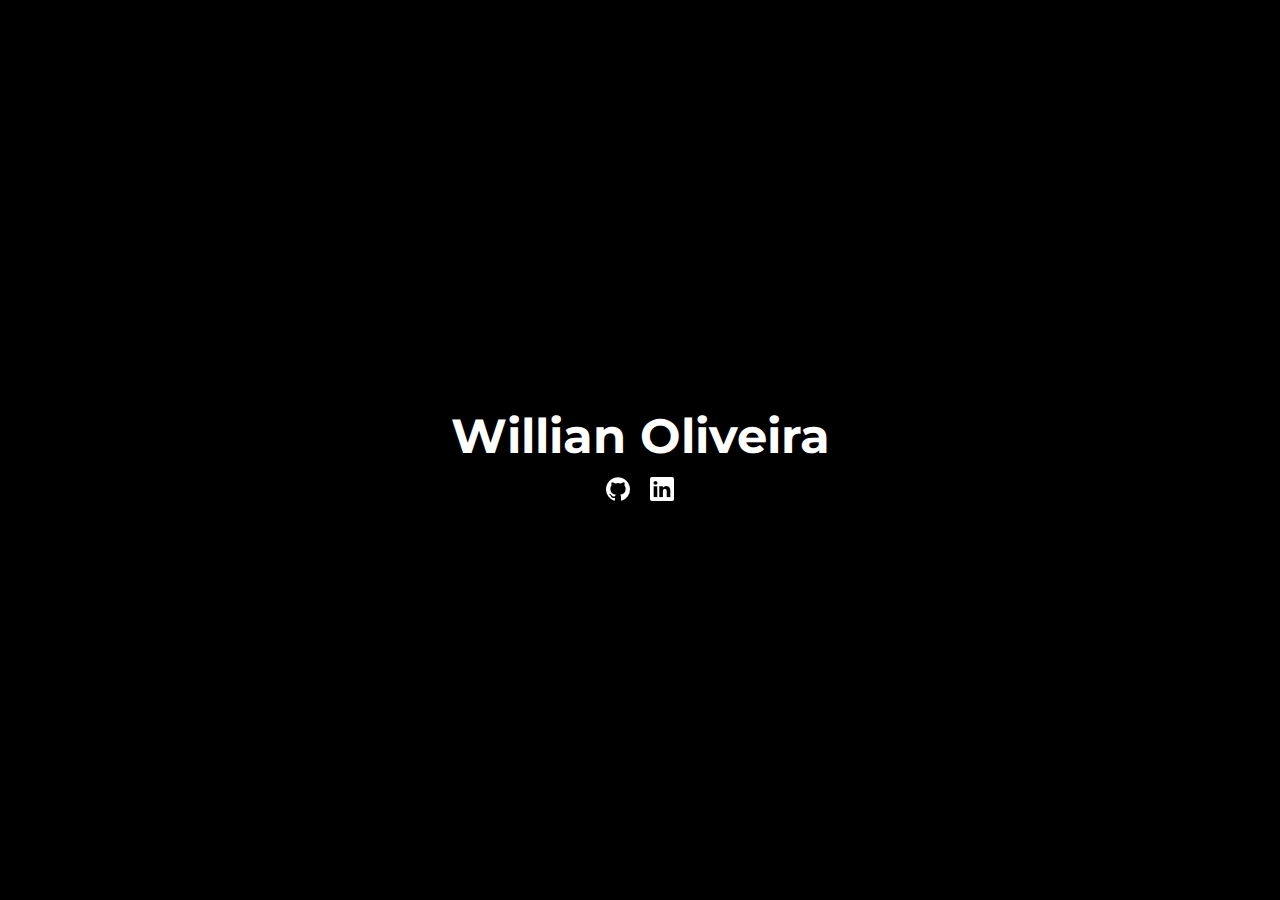
<file: index.html>
<!DOCTYPE html>
<html lang="en">

<head>
  <meta charset="UTF-8">
  <meta name="viewport" content="width=device-width, initial-scale=1.0">
  <meta http-equiv="X-UA-Compatible" content="ie=edge">
  <title>Willian Oliveira</title>
  <link rel="stylesheet" href="styles.css">
  <link href="https://fonts.googleapis.com/css?family=Montserrat" rel="stylesheet">
</head>

<body>
  <main>
    <div class="content">
      <h1>Willian Oliveira</h1>
      <div class="social">
        <a href="https://github.com/williangd">
          <img src="img/github.png" alt="Github Logo">
        </a>
        <a href="https://www.linkedin.com/in/williangd/">
          <img src="img/linkedin.png" alt="Linkedin Logo">
        </a>
      </div>
    </div>
  </main>
</body>

</html>
</file>
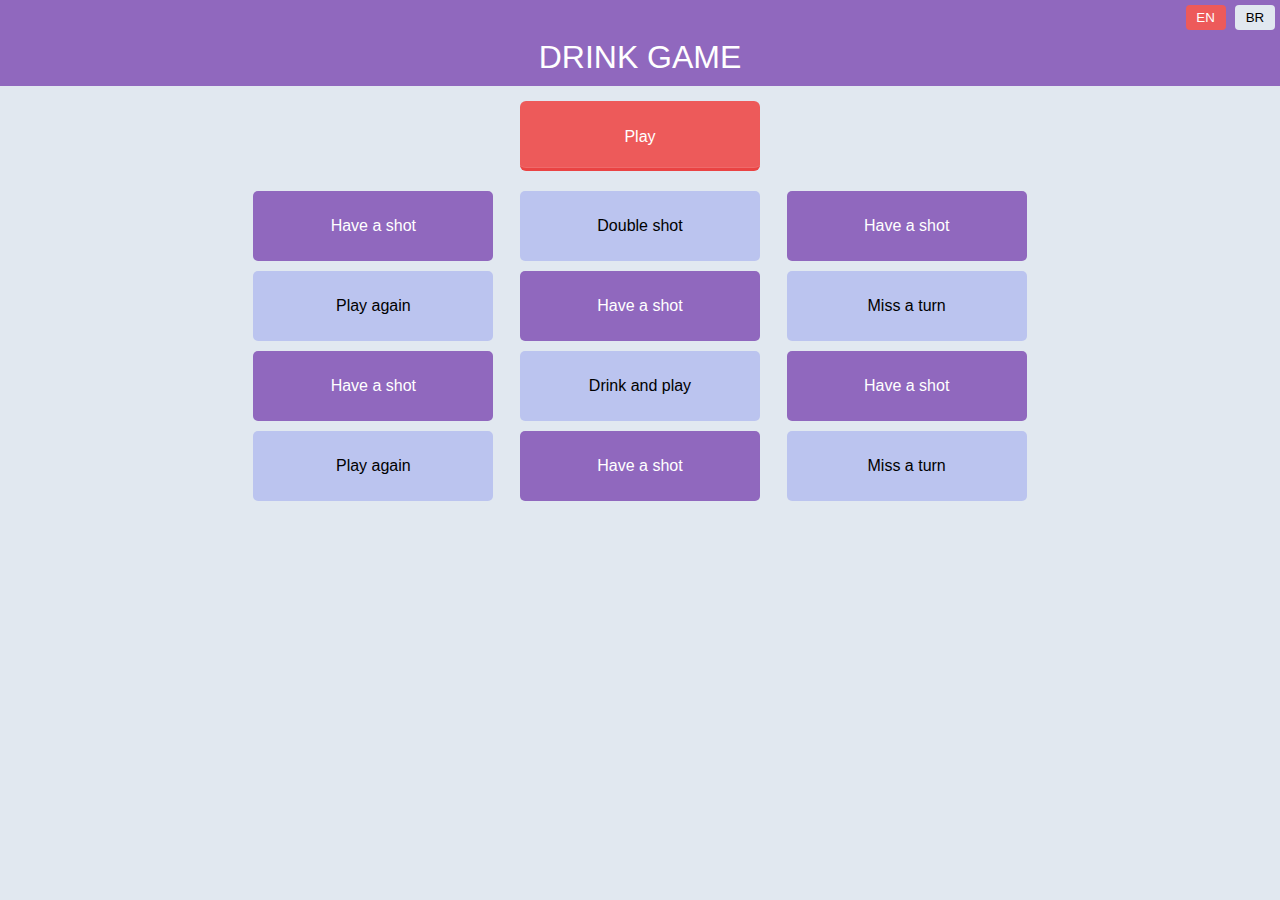
<file: game/index.html>
<!DOCTYPE html>
<html lang="en">

<head>
  <meta charset="UTF-8">
  <meta name="viewport" content="width=device-width, initial-scale=1.0">
  <meta http-equiv="X-UA-Compatible" content="ie=edge">
  <title>Drink Shot</title>
  <link rel="stylesheet" href="assets/shot.css">
</head>

<body>
  <header>
    <div class="lang">
      <button>EN</button>
      <button>BR </button>
    </div>
    <h1>Drink game</h1>
  </header>

  <div class="container">
    <div class="main">
      <button id="roll" class="enabled">Play</button>
    </div>

    <div class="options">
      <div class="option">Have a shot</div>
      <div class="option">Double shot</div>
      <div class="option">Have a shot</div>
      <div class="option">Play again</div>
      <div class="option">Have a shot</div>
      <div class="option">Miss a turn</div>
      <div class="option">Have a shot</div>
      <div class="option">Drink and play</div>
      <div class="option">Have a shot</div>
      <div class="option">Play again</div>
      <div class="option">Have a shot</div>
      <div class="option">Miss a turn</div>
    </div>

  </div class="container">

  <script src="assets/shot.js"></script>
</body>

</html>
</file>
<file: styles.css>
html,
body {
  height: 100%;
  font-family: 'Montserrat', sans-serif;
  color: white;
  background-color: black;
}

body {
  margin: 0;
}

main {
  height: 100%;
  display: flex;
  align-items: center;
  justify-content: center;
}

h1 {
  font-size: 3em;
  margin: 12px;
}

.social {
  display: flex;
  justify-content: center;
}

.social a {
  margin: 0 10px;
  display: inline-block;
}

@media (max-width: 420px) {
  h1 {
    font-size: 2em;
  }
}
</file>
<file: game/assets/shot.css>
.container {
  max-width: 800px;
  margin: auto;
}

body {
  background-color: #e1e8f0;
  color: white;
  margin: 0;
  font-family: 'Arial', sans-serif;
}

header {
  display: flex;
  flex-direction: column;
  background-color: #9068be;
}

.lang {
  align-self: flex-end;
}

.lang button {
  background-color: #e1e8f0;
  border: none;
  width: 40px;
  height: 25px;
  margin: 5px 5px 0 0;
  border-radius: 4px;
  cursor: pointer;
}

button.lang-active {
  background-color: #ed5a5a;
  color: white;
}

.options,
.main {
  display: flex;
  justify-content: space-around;
  flex-wrap: wrap;
}

.option,
#roll {
  min-width: 150px;
  border-radius: 5px;
  text-align: center;
  height: 50px;
  line-height: 50px;
  width: 30%;
  margin: 5px auto;
  transition: background 0.4s;
}

.option:nth-child(odd) {
  background-color: #9068be;
}

.option:nth-child(even) {
  background-color: #bbc4ef;
  color: black;
}

#roll {
  margin: 15px auto;
  color: inherit;
  font-size: inherit;
  cursor: pointer;
  border-style: solid;
  border-width: 0px 0px 3px;
  box-shadow: 0 -1px 0 rgba(255, 255, 255, 0.1) inset;
  color: #ffffff;
  border-radius: 6px;
  background-color: #ed5a5a;
  border-color: #ea4343;
}

#roll:not(:disabled):hover {
  background-color: #eb4848;
  border-color: #e83131;
}

#roll:disabled {
  cursor: not-allowed;
  background-color: pink;
  border-color: #ebb6b6;
}

#selected {
  background-color: #ed5a5a;
  color: white;
}

h1 {
  color: white;

  text-align: center;
  margin: 0;
  text-transform: uppercase;
  line-height: 1.11;
  padding: 10px 0;
  font-weight: normal;
  min-width: 150px;
}

@media (max-height: 520px) {
  .option,
  #roll {
    height: 40px;
    line-height: 40px;
  }
}

@media (min-height: 600px) {
  .option,
  #roll {
    height: 60px;
    line-height: 60px;
  }
}

@media (min-height: 700px) {
  .option,
  #roll {
    height: 70px;
    line-height: 70px;
  }
}
</file>
